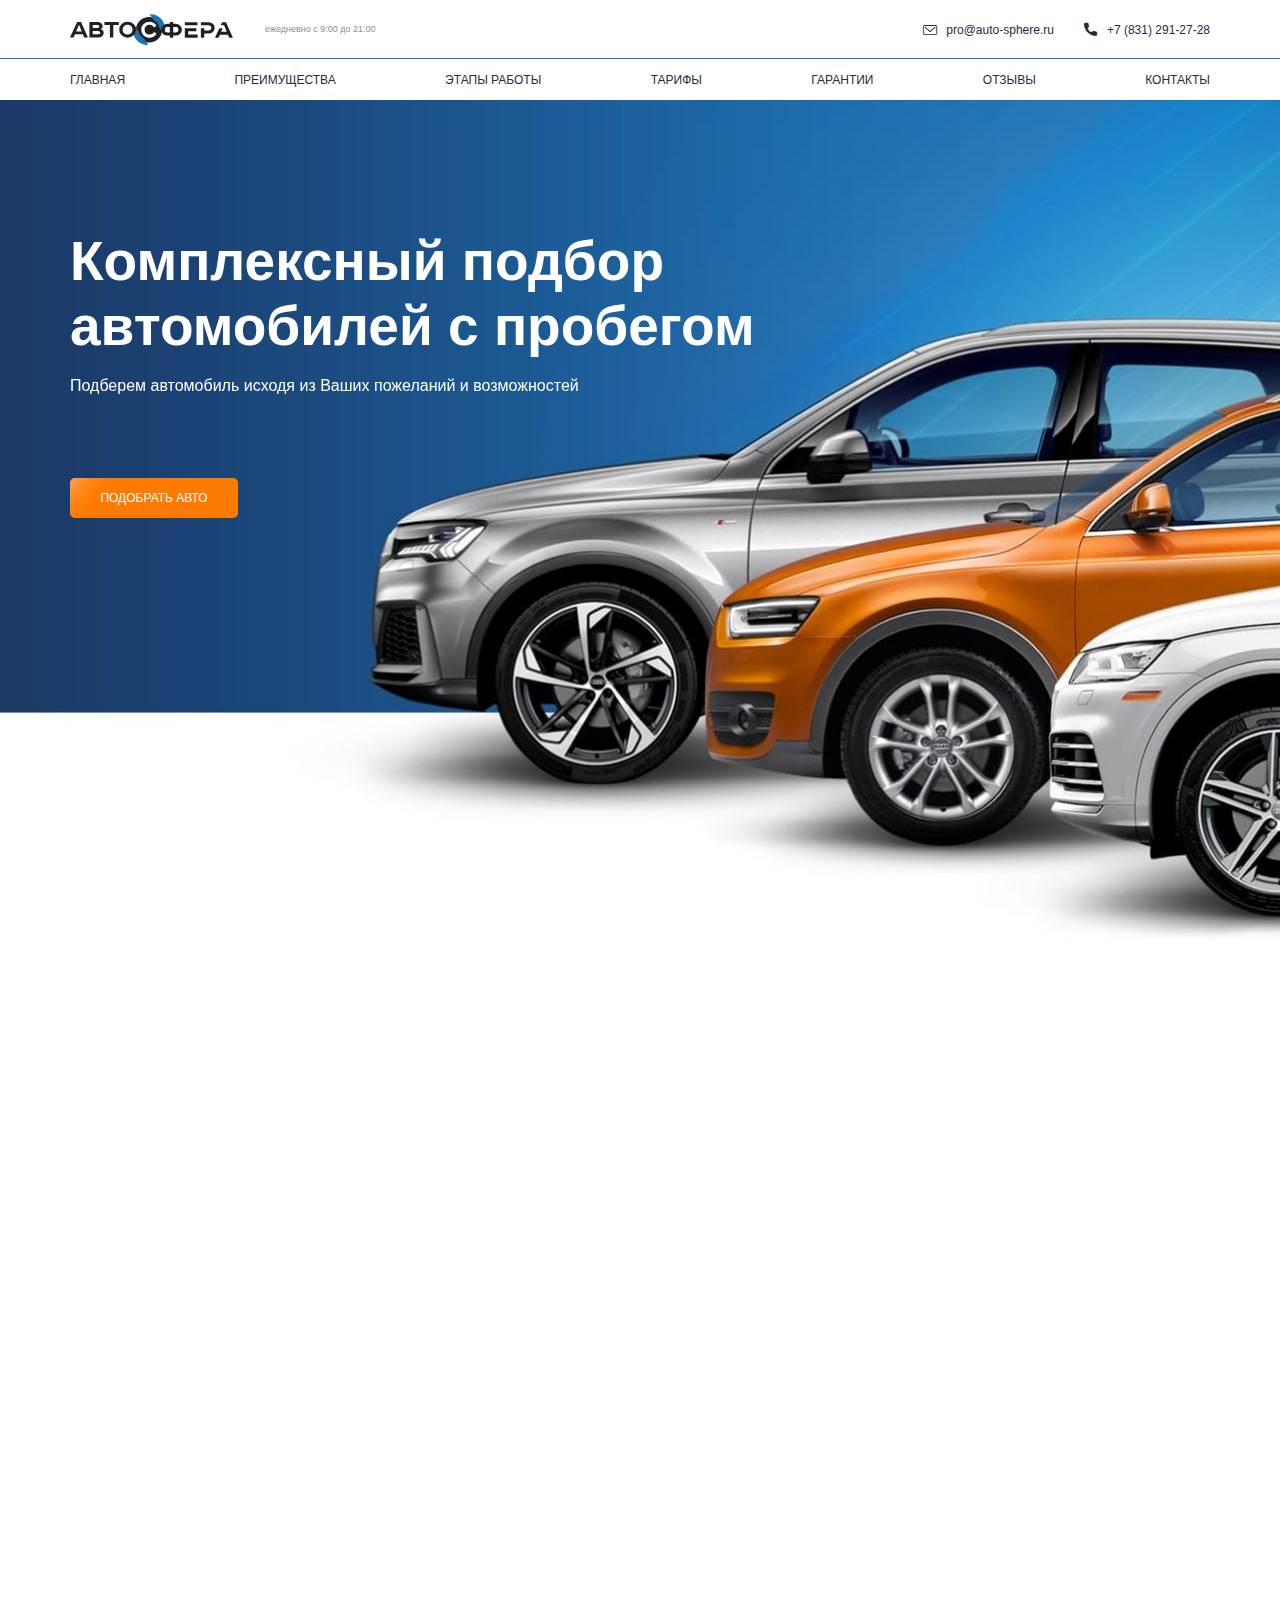
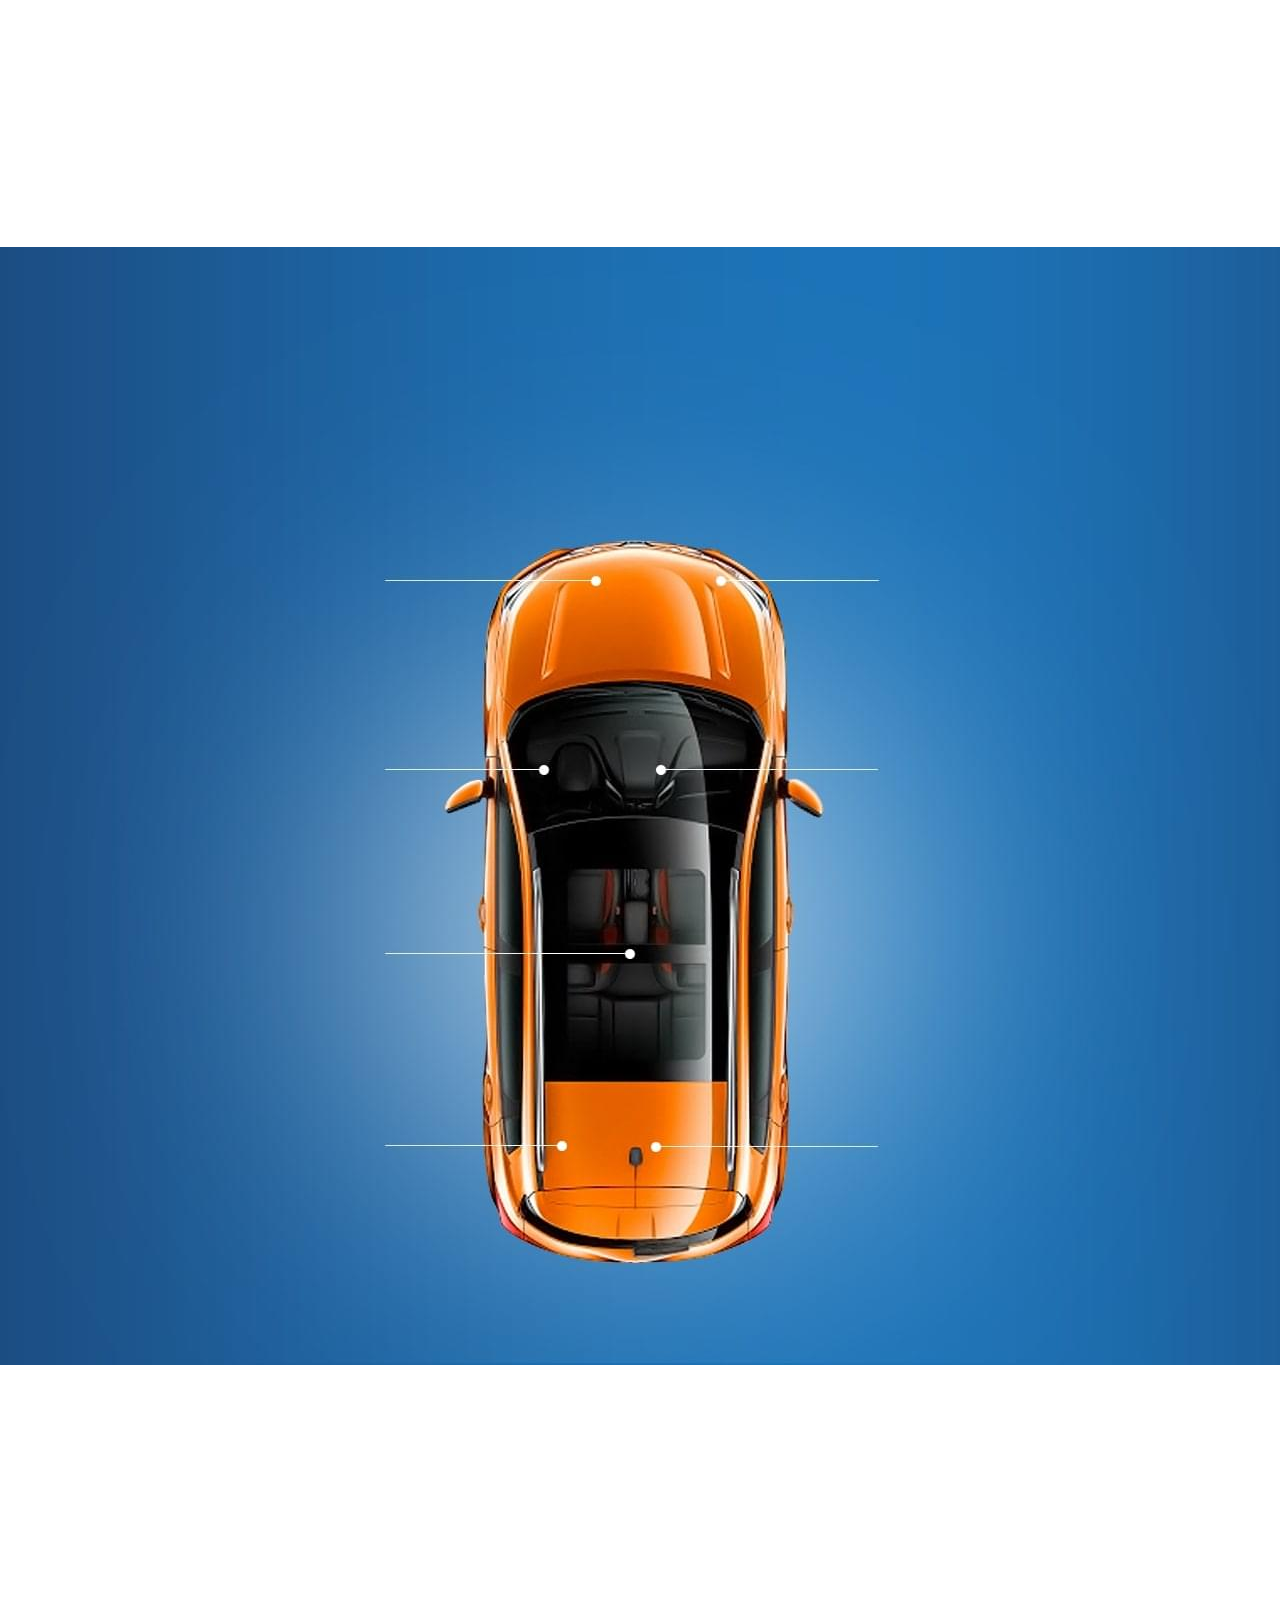
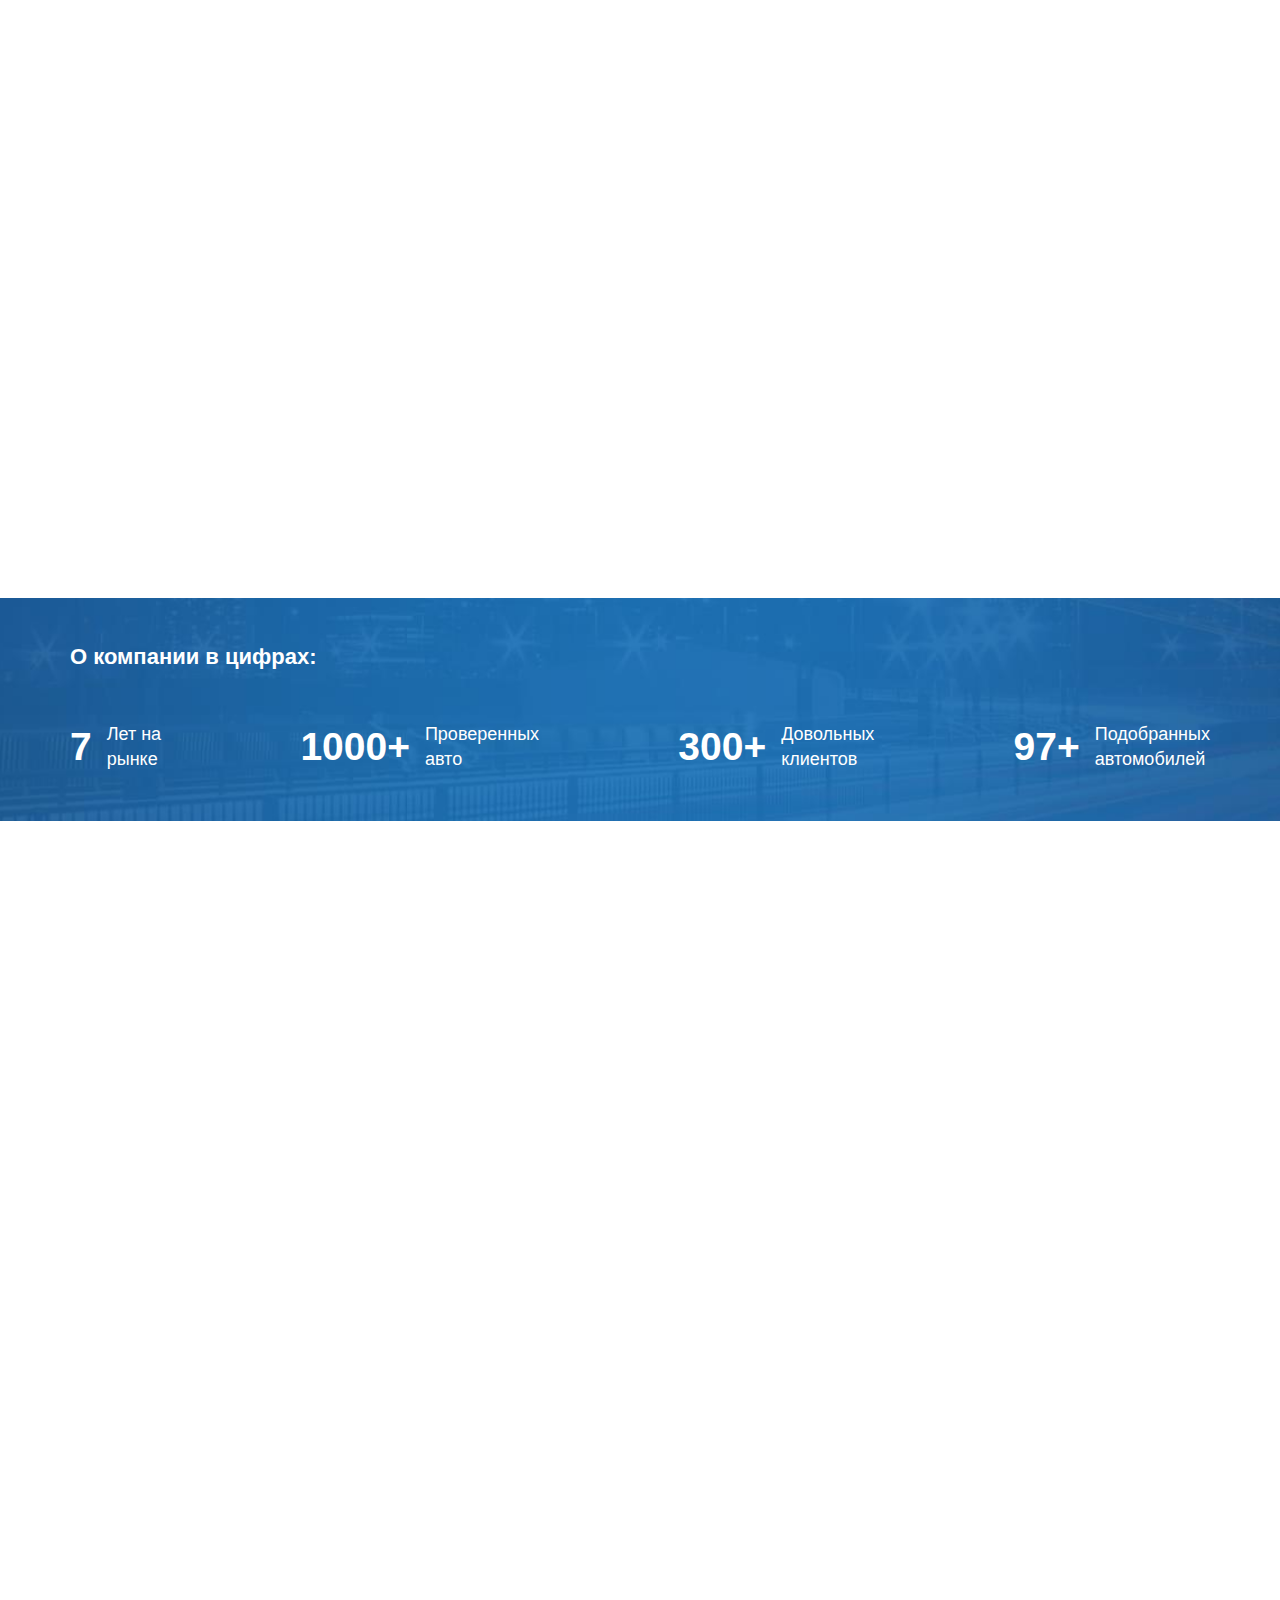
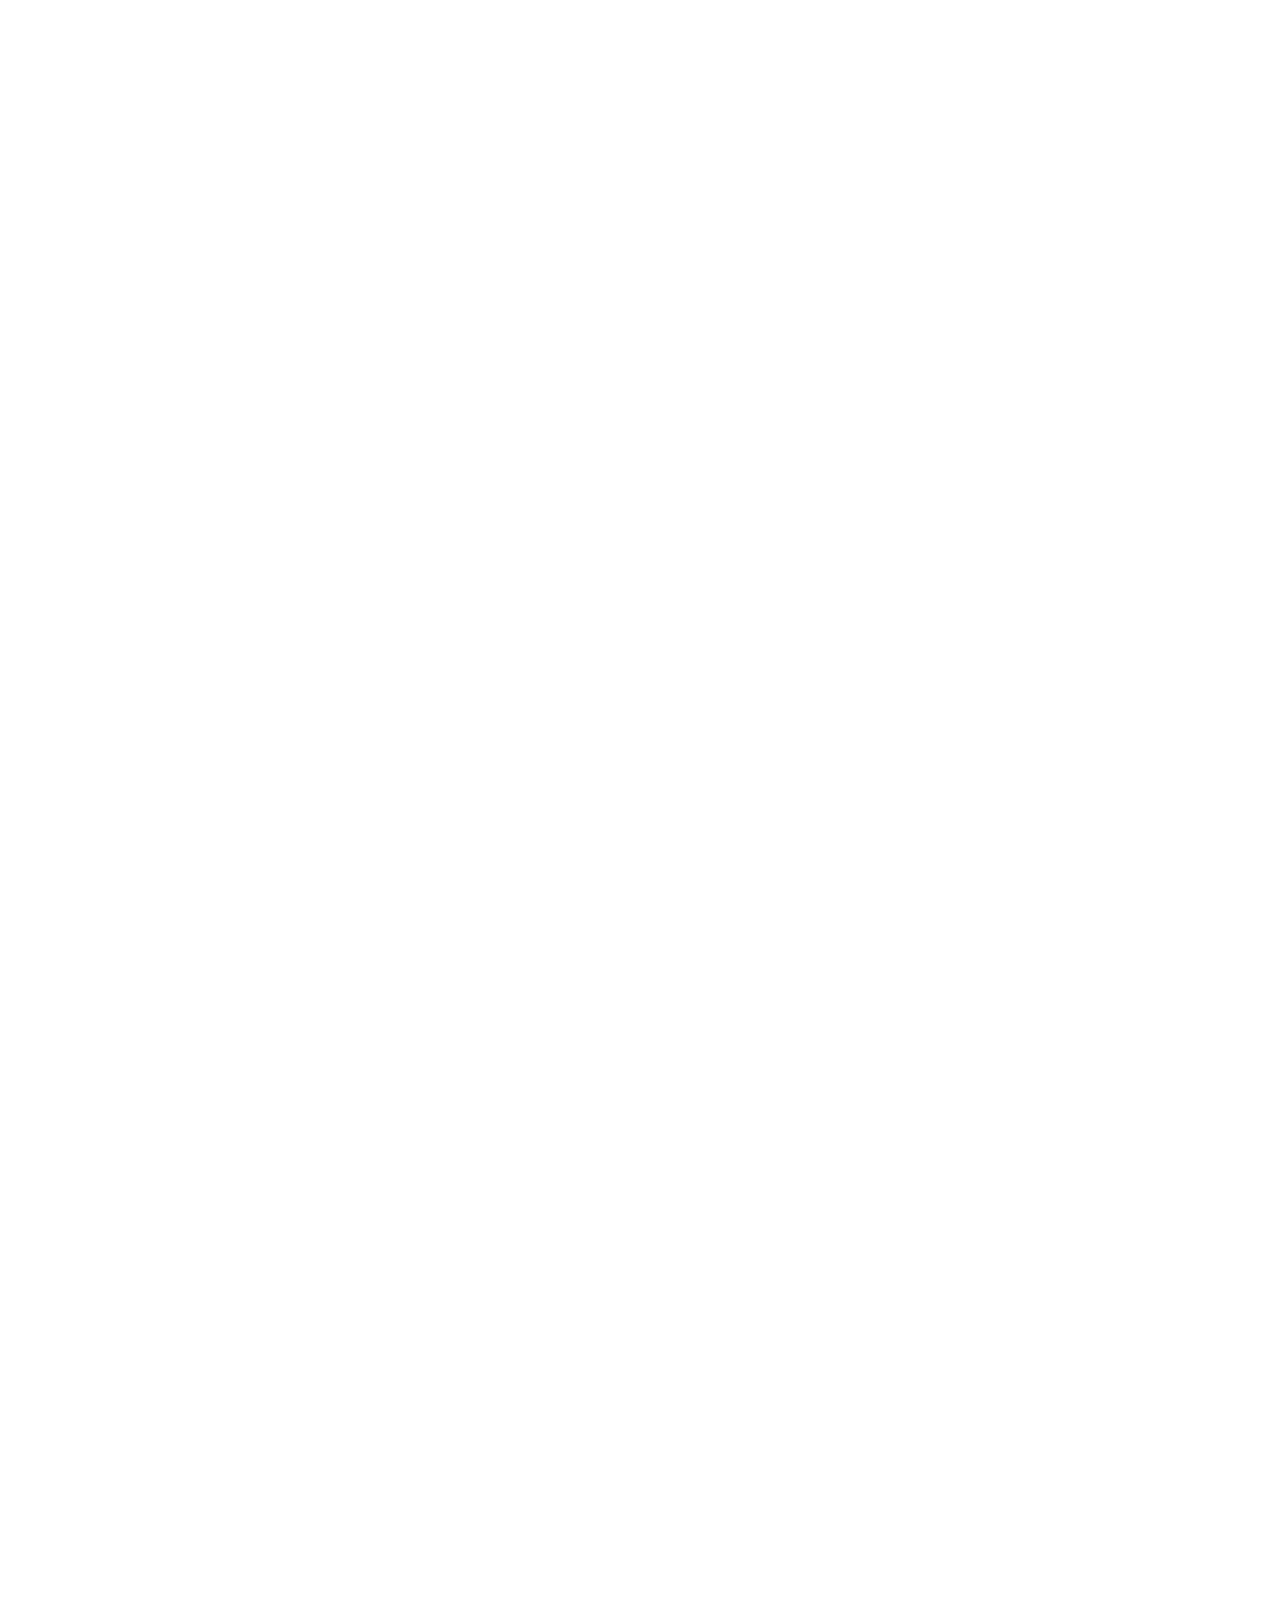
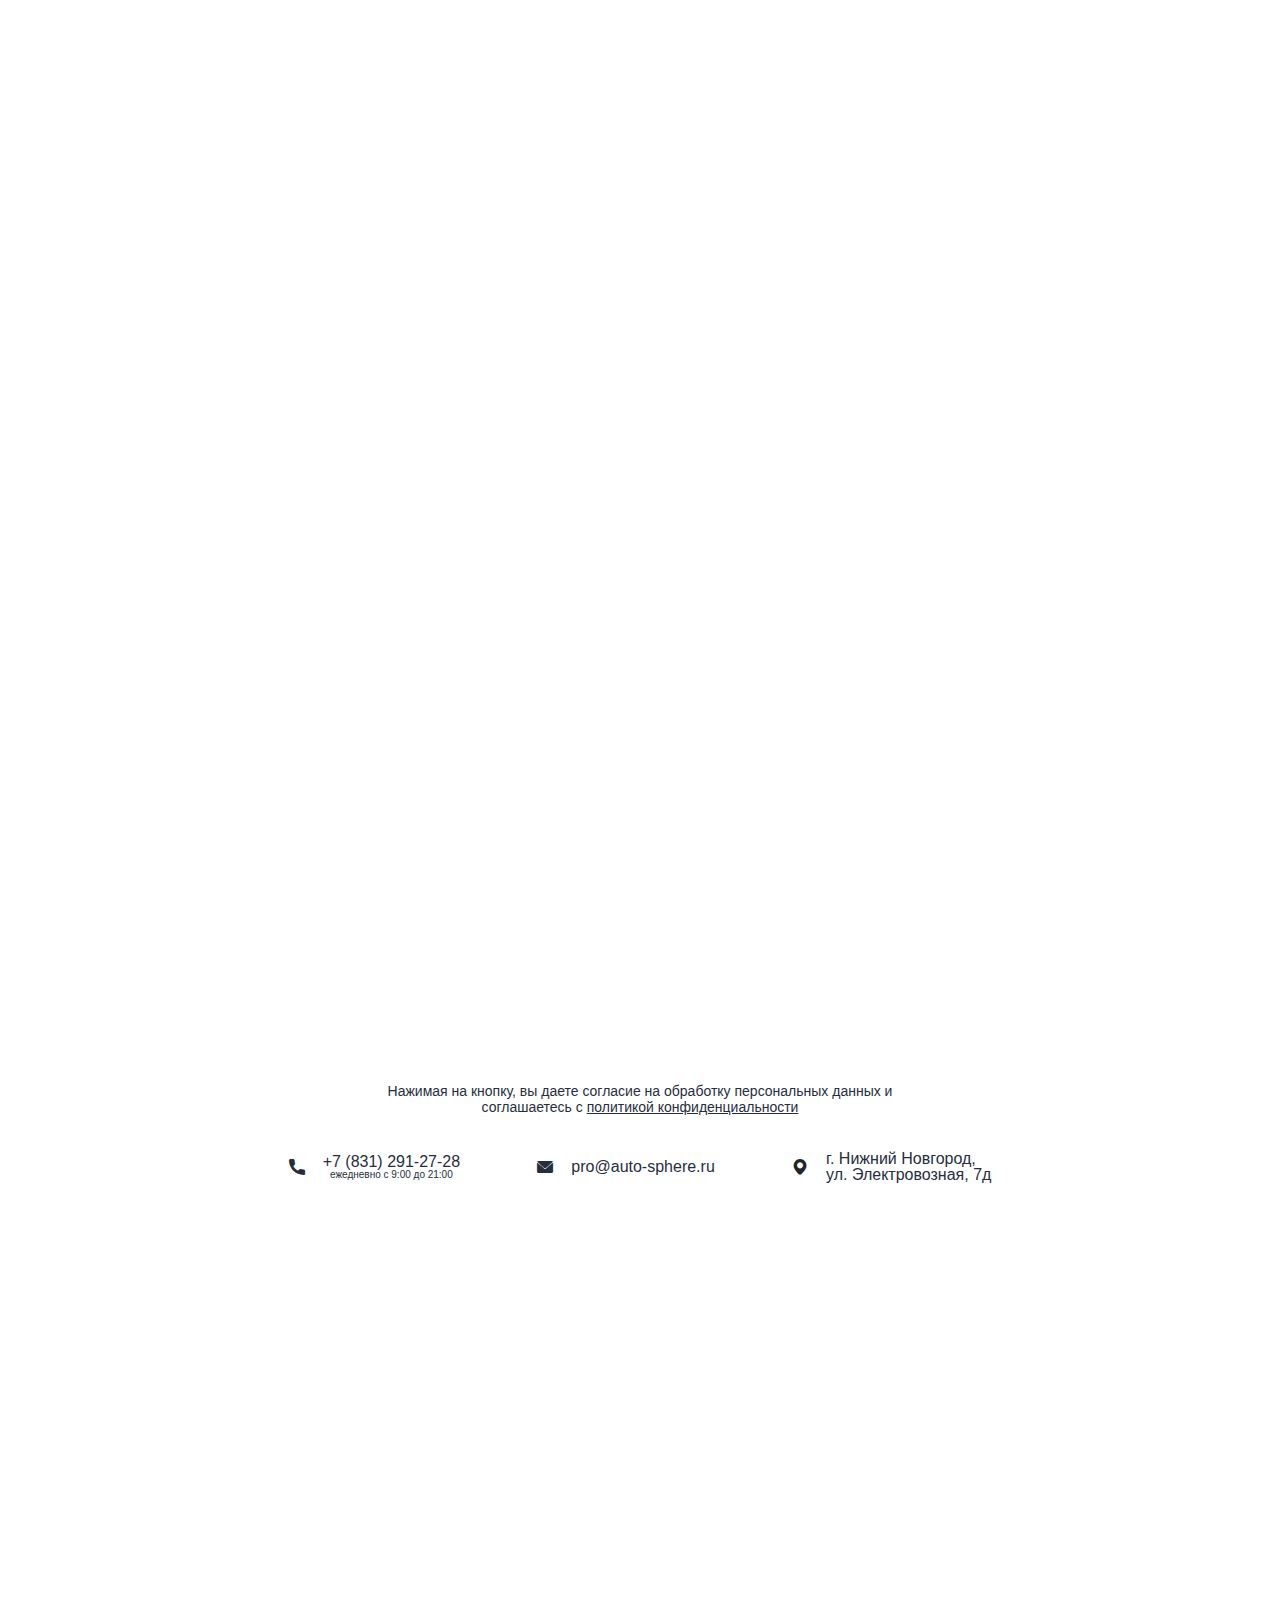
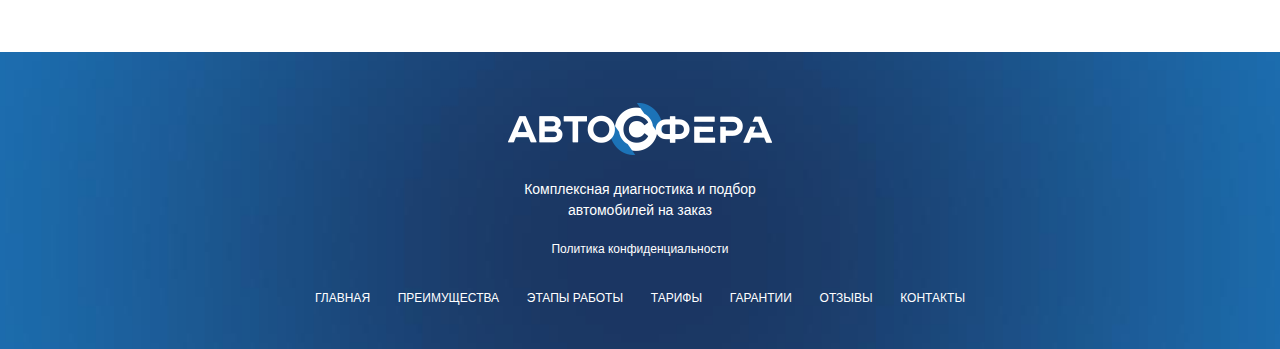
<file: index.html>
<!DOCTYPE html><html lang="ru"><head><meta charset="UTF-8"><meta name="viewport" content="width=device-width,initial-scale=1"><meta property="og:type" content="website"><meta property="og:image" content="https://auto-sphere.ru/img/header_logo.svg"><meta property="og:url" content="https://auto-sphere.ru"><meta property="og:title" content="Авто-сфера"><meta property="og:description" content="Поможем найти лучший автомобиль с пробегом в Нижнем Новгороде и области."><title>Автоподбор в Нижнем Новгороде | помощь в подборе авто, подбор автомобиля с пробегом</title><meta name="description" content="Мы предоставляем услуги по подбору подержанных авто в Нижнем Новгороде и области, автоподбор поддержаных и новых автомобилей!"><link rel="icon" href="img/favicon.ico" type="image/x-icon"><link rel="preload" href="img/background.jpg" as="image"><link rel="stylesheet" href="css/style.min.css"></head><body><header id="up" class="header"><div class="container"><div class="header__top"><div class="header__item"><div class="header__logo"><a href="#up"><img src="img/header_logo.svg" alt="logo_auto-sphere.ru"></a></div><div class="header__daily">ежедневно с 9:00 до 21:00</div></div><div class="header__item"><div class="header__mail-icon"><a href="mailto:pro@auto-sphere.ru"><span class="icon-mails"></span></a></div><div class="header__mail"><a href="mailto:pro@auto-sphere.ru">pro@auto-sphere.ru</a></div><div class="header__phone-icon"><a href="tel:+78312912728"><span class="icon-phone"></span></a></div><div class="header__phone"><a href="tel:+78312912728">+7 (831) 291-27-28</a></div></div></div><nav class="header__nav" id="navi"><div class="header__link"><a href="#up" class="header__navi">Главная</a></div><div class="header__link"><a href="#advantages" class="header__navi">преимущества</a></div><div class="header__link"><a href="#stages-of-work" class="header__navi">этапы работы</a></div><div class="header__link"><a href="#price" class="header__navi">тарифы</a></div><div class="header__link"><a href="#guarant" class="header__navi">гарантии</a></div><div class="header__link"><a href="#comments" class="header__navi">отзывы</a></div><div class="header__link"><a href="#contacts" class="header__navi">контакты</a></div></nav></div><div class="header__over"></div><div class="hamburger"><span></span> <span></span> <span></span></div></header><div id="preload"></div><div id="preload-1"></div><div id="preload-2"></div><div id="preload-3"></div><div class="promo__hover-silver"></div><div class="promo__hover-orange"></div><div class="promo__hover-white"></div><section class="promo"><div class="container"><div class="promo__h1"><h1>Комплексный подбор<br>автомобилей с&nbsp;<br class="promo__br">пробегом</h1></div><div class="promo__subtitle">Подберем автомобиль исходя из Ваших пожеланий и возможностей</div><button data-modal="consultation" class="btn btn_main"><span class="">Подобрать авто</span></button></div></section><section class="advantages" id="advantages"><div class="container"><h2 class="title title_advantages">6 мощных преимуществ</h2><div class="subtitle">Благодаря которым нас выбирают</div><div class="advantages__wrapper"><div class="advantages__item"><div class="advantages__img"><img src="img/adv_1.svg" alt="ekonomiya_deneg"></div><div class="advantages__subtitle">Экономия денег</div><div class="advantages__descr">В 90% случаев услуга оказывается бесплатной и даже выгодной для вас!</div></div><div class="advantages__item"><div class="advantages__img"><img src="img/adv_2.svg" alt=""></div><div class="advantages__subtitle">Экспертность</div><div class="advantages__descr">Наш опыт, силы и арсенал стоят на защите ваших интересов.</div></div><div class="advantages__item"><div class="advantages__img"><img src="img/adv_3.svg" alt=""></div><div class="advantages__subtitle">Подробный отчет</div><div class="advantages__descr">Обо всех операциях и осмотрах вы получаете полный отчет.</div></div><div class="advantages__item"><div class="advantages__img"><img src="img/adv_4.svg" alt=""></div><div class="advantages__text"><div class="advantages__subtitle">Экономия времени</div><div class="advantages__descr">Личное присутствие не обязательно вплоть до оформления сделки.</div></div></div><div class="advantages__item"><div class="advantages__img"><img src="img/adv_5.svg" alt=""></div><div class="advantages__text"><div class="advantages__subtitle">Гарантия юр.чистоты</div><div class="advantages__descr">Автомобиль без кредитных и залоговых обязательств, запрета на регистрацию и других ограничений.</div></div></div><div class="advantages__item"><div class="advantages__img"><img src="img/adv_6.svg" alt=""></div><div class="advantages__subtitle">Гарантия качества</div><div class="advantages__descr">Результат нашей работы всегда соответствует заданным критериям.</div></div></div></div></section><section class="check"><div class="container"><div class="check__hover"></div><h2 class="title title_two">Что входит в полную проверку<br>автомобиля</h2><div class="subtitle subtitle_two">Комплексная диагностика каждого транспорта</div><div class="check__wrapper"><div class="check__item"><div class="check__text"><div class="check__subtitle">ДВИГАТЕЛЬ/<br>КПП</div><div class="check__descr">Выполняем тест драйв двигателя<br>и КПП с детальным осмотром в сервисном центре.</div></div><div class="check__text"><div class="check__subtitle">КУЗОВ</div><div class="check__descr">Полностью проверяем силовую часть кузова (крышу, стойки, лонжероны, днище) и навесные&nbsp;<br class="check__br">элементы.</div></div><div class="check__text"><div class="check__subtitle">ЭЛЕКТРОНИКА</div><div class="check__descr">Проверяем систему зажигания, осветительные приборы и сигнализацию.</div></div><div class="check__text"><div class="check__subtitle">ПОДВЕСКА И&nbsp;<br>ХОДОВАЯ</div><div class="check__descr">Проверяем пыльники и чехлы, диагностируем амортизаторы, проверяем наличие утечек масла.</div></div></div><div class="check__item"><div class="check__text check__text_right"><div class="check__subtitle check__subtitle_right">ТЕХНИЧЕСКИЕ&nbsp;<br>ЖИДКОСТИ</div><div class="check__descr check__descr_right">Проверяем состояния всех рабочих жидкостей на выявление фактов утечки, а также оцениваем их состояния (масла, антифриз, тормозная жидкость, ГУР).</div></div><div class="check__text check__text_right"><div class="check__subtitle check__subtitle_right">Рулевое&nbsp;<br>Управление</div><div class="check__descr check__descr_right">Проверяем рулевые рейки, усилители руля, ШРУС и узлы, суппорта и тормозную систему.</div></div><div class="check__text check__text_right"><div class="check__subtitle check__subtitle_right">Документы</div><div class="check__descr check__descr_right">Проверяем данные идентификационных номеров на кузове, VIN, № ДВС, номер рамы и историю.</div></div><div class="check__text check__text_right"><div class="check__subtitle check__subtitle_right">Реальный&nbsp;<br>пробег</div><div class="check__descr check__descr_right">После осмотра предоставляем объективные данные истинности пробега по одометру.</div></div></div></div></div></section><section class="work" id="stages-of-work"><div class="container"><h2 class="title">Работа происходит<br>по следующим этапам</h2><div class="work__wrapper"><div class="work__item"><div class="work__block"><div class="work__img"><img src="img/stage_icon_1.png" alt=""></div><div class="work__subtitle">Заявка</div></div><div class="work__descr">Свяжитесь с нашим представителем по номеру <span><a href="tel:+78312912728">+7 (831) 291-27-28</a></span> или заполните онлайн-заявку на сайте.</div></div><div class="work__item"><div class="work__block"><div class="work__img"><img src="img/stage_icon_2.png" alt=""></div><div class="work__subtitle">Договор</div></div><div class="work__descr">Уточнение всех подробностей предстоящей покупки и изучение требований клиента к автомобилю. Подписание договора и внесение предоплаты.</div></div><div class="work__item"><div class="work__block"><div class="work__img"><img src="img/stage_icon_3.png" alt=""></div><div class="work__subtitle">Поиск</div></div><div class="work__descr">Поиск авто, соответствующего требованиям заказчика.</div></div><div class="work__item"><div class="work__block"><div class="work__img"><img src="img/stage_icon_4.png" alt=""></div><div class="work__subtitle">Проверка</div></div><div class="work__descr">Проведение полной проверки авто на СТО и аргументированный торг с продавцом.</div></div><div class="work__item"><div class="work__block"><div class="work__img"><img src="img/stage_icon_5.png" alt=""></div><div class="work__subtitle">Покупка</div></div><div class="work__descr">Заключение договора купли-продажи, оформление полного пакета документов.</div></div><div class="work__item"><div class="work__block"><div class="work__img"><img src="img/stage_icon_6.png" alt=""></div><div class="work__subtitle">Вы - новый владелец</div></div><div class="work__descr">Поздравляем!</div></div></div></div></section><div class="about"><div class="container"><div class="about__title">О компании в цифрах:</div><div class="about__wrapper"><div class="about__item"><div class="about__figure"><span class="counter">7</span></div><div class="about__descr">Лет на<br>рынке</div></div><div class="about__item"><div class="about__figure"><span class="counter">1000</span>+</div><div class="about__descr">Проверенных<br>авто</div></div><div class="about__item"><div class="about__figure"><span class="counter">300</span>+</div><div class="about__descr">Довольных<br>клиентов</div></div><div class="about__item"><div class="about__figure"><span class="counter">97</span>+</div><div class="about__descr">Подобранных<br>автомобилей</div></div></div></div></div><section class="rate" id="price"><div class="container"><h2 class="title">Выберите подходящий тариф</h2><div class="subtitle subtitle_rate">Практически во всех случаях стоимость нашей работы для Вас получается бесплатной, так как продавцы охотно идут на аргументированный торг после выявления недостатков автомобиля.</div><div class="rate__imgs"><div class="rate__img"><img src="img/rate_1.jpg" alt=""></div><div class="rate__img"><img src="img/rate_2.jpg" alt=""></div><div class="rate__img"><img src="img/rate_3.jpg" alt=""></div></div><div class="rate__wrapper"><div class="rate__mobile-img"><img src="img/rate_1.jpg" alt=""></div><div class="rate__item"><div class="rate__title">Выездная<br>диагностика</div><div class="rate__price">2 000 <span class="icon-ruble"></span></div><ul class="rate__list"><li class="rate__descr">Полная проверка автомобиля по технической и юридической части</li><li class="rate__descr">Оценка стоимости автомобиля</li><li class="rate__descr">Оценка реального пробега<br>автомобиля</li><li class="rate__descr">Аргументированный торг<br>с продавцом</li><li class="rate__descr">Экспертная оценка<br>целесообразности покупки</li></ul><button data-modal="consultation" class="btn btn_order">выбрать</button></div><div class="rate__mobile-img"><img src="img/rate_2.jpg" alt=""></div><div class="rate__item"><div class="rate__title">Эксперт<br>на день</div><div class="rate__price">4 000 <span class="icon-ruble"></span></div><ul class="rate__list"><li class="rate__descr">Все преимущества выездной диагностики</li><li class="rate__descr">Профессиональный совет по выбору лучшего варианта из просмотренных</li><li class="rate__descr">Неограниченное количество проверяемых авто в течение дня</li><li class="rate__descr">Советы по выбору объявлений</li><li class="rate__descr">Перемещение на автомобиле нашего эксперта</li></ul><button data-modal="consultation" class="btn btn_order">выбрать</button></div><div class="rate__mobile-img"><img src="img/rate_3.jpg" alt=""></div><div class="rate__item"><div class="rate__title">Подбор авто<br>под ключ</div><div class="rate__price">от 12 000 <span class="icon-ruble"></span></div><ul class="rate__list rate__list_mb"><li class="rate__descr">Все преимущества выездной проверки</li><li class="rate__descr">Экономия личного времени и денег</li><li class="rate__descr">Поиск автомобиля до результата</li><li class="rate__descr">Полная отчётность по всем вариантам на рынке (фото+видео+комментарии)</li><li class="rate__descr">Сопровождение процесса покупки</li><li class="rate__descr">Контроль передачи денег и оформления документов</li><li class="rate__descr">Помощь в подготовке документов в ГИБДД и оформлении ОСАГО</li></ul><button data-modal="consultation" class="btn btn_order">выбрать</button></div></div><div class="rate__block"><div class="rate__cash">Гарантия возврата денег если вы&nbsp;<br>не получите желаемых результатов</div></div></div></section><section class="key"><div class="container"><h2 class="title">Стоимость подбора автомобиля под ключ</h2><div class="key__wrapper"><div class="key__item"><div class="key__price">12 000 <span class="icon-ruble"></span></div><div class="key__subtitle">Стоимость подбора</div><div class="key__descr">Стоимость авто<br>до 250 тыс <span class="icon-ruble"></span></div><button data-modal="consultation" class="btn btn_key">Подобрать</button></div><div class="key__item"><div class="key__price">15 000 <span class="icon-ruble"></span></div><div class="key__subtitle">Стоимость подбора</div><div class="key__descr">Стоимость авто<br>250 тыс — 750 тыс <span class="icon-ruble"></span></div><button data-modal="consultation" class="btn btn_key">Подобрать</button></div><div class="key__item"><div class="key__price">20 000 <span class="icon-ruble"></span></div><div class="key__subtitle">Стоимость подбора</div><div class="key__descr">Стоимость авто<br>750 тыс — 1.5 млн <span class="icon-ruble"></span></div><button data-modal="consultation" class="btn btn_key">Подобрать</button></div><div class="key__item"><div class="key__price">25 000 <span class="icon-ruble"></span></div><div class="key__subtitle">Стоимость подбора</div><div class="key__descr">Стоимость авто от 1.5 млн <span class="icon-ruble"></span></div><button data-modal="consultation" class="btn btn_key">Подобрать</button></div></div></div></section><section class="guarantee" id="guarant"><div class="container"><h2 class="title">Мы даем три&nbsp;<br>вида гарантии</h2><div class="guarantee__wrapper"><div class="guarantee__item"><div class="guarantee__img"><img src="img/guarantee_1.png" alt=""></div><div class="guarantee__descr">Техническая гарантия&nbsp;<br>3 месяца</div></div><div class="guarantee__item"><div class="guarantee__img"><img src="img/guarantee_2.png" alt=""></div><div class="guarantee__descr">Гарантия&nbsp;<br>юридической чистоты</div></div><div class="guarantee__item"><div class="guarantee__img"><img src="img/guarantee_3.png" alt=""></div><div class="guarantee__descr">Гарантия&nbsp;<br>возврата денег</div></div></div></div></section><section class="comments" id="comments"><div class="container"><h2 class="title">Отзывы клиентов<br>которым мы помогли</h2><div class="comments__carousel"><div><div class="comments__item"><div class="comments__comment">Огромное спасибо за вашу работу! Заказывали услугу "авто под ключ" и ни разу не пожалели! За небольшой бюджет нам подобрали просто отличный автомобиль, мы были приятно удивлены профессионализмом, внимательностью и честностью специалиста Николая. В следующий раз только к Вам.</div><div class="comments__author">Екатерина Савельева,<br>12.02.2020</div></div></div><div><div class="comments__item"><div class="comments__comment">Выражаю огромную благодарность экспертам компании "автосфера" в подборе автомобиля под ключ! Компетентные специалисты, знающее свое дело! А самое главное с заботой относящиеся к клиенту! После всех поисков и проверок автомобилей, нашли самый лучший. Покупкой очень доволен. Всем рекомендую.</div><div class="comments__author">Александр Зяблов,<br>25.05.2020</div></div></div><div><div class="comments__item"><div class="comments__comment">Отличная команда, ребята полностью проверили автомобиль, все подробно рассказали и объяснили. Очень вежливые и компетентные. Высший бал. Остаюсь очень благодарным им за автоподбор.</div><div class="comments__author">Михаил Беляков,<br>3.08.2020</div></div></div><div><div class="comments__item"><div class="comments__comment">Обращался к этим ребятам за услугой "подбор авто", сработали оперативно, предоставили подробный фото и видео отчёт об авто, дали необходимые рекомендации, и это при том, что я территориально находился в другом городе.</div><div class="comments__author">Сергей Червяков,<br>7.06.2020</div></div></div><div><div class="comments__item"><div class="comments__comment">Спасибо за помощь в выборе автомобиля. До Краснодара доехал все хорошо.</div><div class="comments__author">Вячеслав Филатов,<br>24.11.2019</div></div></div><div><div class="comments__item"><div class="comments__comment">Обратился в данный автоподбор по рекомендации друга и ничуть не пожалел! Машину подобрали быстро, примерно 1-2 недели. Полная отчетность при подборе (фото и видео отчет после осмотра эксперта и после диагностики на СТО). Если вы ищите автомобиль, то ребята выполняют свою работу на отлично.</div><div class="comments__author">Илья Морозов,<br>6.02.2020</div></div></div></div><button class="btn btn_comment">Оставить отзыв</button></div></section><section class="contact" id="contacts"><div class="container"><h2 class="title">Контакты</h2><div class="contact__subtitle">Оставьте заявку на бесплатную консультацию<br>по подбору автомобиля</div><form action="#" class="form" id="main-form"><input name="name" placeholder="Ваше имя" type="text"> <input name="phone" placeholder="Контактный телефон"> <button class="btn btn_form">Отправить заявку</button></form><div class="contact__descr">Нажимая на кнопку, вы даете согласие на обработку персональных данных и<br>соглашаетесь c <a href="https://auto-sphere.ru/policy.html">политикой конфиденциальности</a></div><div class="contact__wrapper"><div class="contact__item"><div class="contact__icon-phone"><a href="tel:+78312912728"><span class="icon-phone"></span></a></div><div class="contact__phones"><a href="tel:+78312912728">+7 (831) 291-27-28</a><span class="contact__daily">ежедневно с 9:00 до 21:00</span></div></div><div class="contact__item"><div class="contact__icon-mail"><a href="mailto:pro@auto-sphere.ru"><span class="icon-mail-1"></span></a></div><div class="contact__mails"><a href="mailto:pro@auto-sphere.ru">pro@auto-sphere.ru</a></div></div><div class="contact__item"><div class="contact__marker"><span class="icon-marker"></span></div><address class="contact__address">г. Нижний Новгород,<br>ул. Электровозная, 7д</address></div></div></div><div id="map" style="width:100%; height:440px"></div></section><footer class="footer"><div class="container"><div class="footer__logo"><a href="#"><img src="img/footer_logo.png" alt=""></a></div><div class="footer__title">Комплексная диагностика и подбор<br>автомобилей на заказ</div><div class="footer__policy"><a href="https://auto-sphere.ru/policy.html">Политика конфиденциальности</a></div><nav class="footer__menu"><div class="footer__link"><a href="#up">Главная</a></div><div class="footer__link"><a href="#advantages">преимущества</a></div><div class="footer__link"><a href="#stages-of-work">этапы работы</a></div><div class="footer__link"><a href="#price">тарифы</a></div><div class="footer__link"><a href="#guarant">гарантии</a></div><div class="footer__link"><a href="#comments">отзывы</a></div><div class="footer__link"><a href="#contacts">контакты</a></div></nav></div></footer><div class="overlay"><div class="modal" id="consultation"><div class="modal__close">&times;</div><div class="modal__subtitle">Заполните форму заявки</div><div class="modal__descr">и мы перезвоним вам в течении<br>10 минут</div><form action="#" class="form form_modal"><input name="name" placeholder="Ваше имя" type="text"> <input name="phone" placeholder="Ваш телефона"> <input name="email" placeholder="Ваш E-mail" type="email"> <button class="btn btn_modal">Отправить</button><div class="modal__policy">* Отправляя форму, Вы даете свое согласие на <a href="https://auto-sphere.ru/policy.html">обработку персональных данных</a></div></form></div><div class="modal" id="comment"><div class="modal__close">&times;</div><div class="modal__subtitle">Оставьте свой отзыв</div><form action="#" class="form form_modal"><input name="name" placeholder="Ваше имя" type="text"> <input name="phone" placeholder="Ваш телефона"> <input name="email" placeholder="Ваш E-mail" type="email"> <textarea name="message"></textarea> <button class="btn btn_modal">Отправить</button><div class="modal__policy">* Отправляя форму, Вы даете свое согласие на <a href="https://auto-sphere.ru/policy.html">обработку персональных данных</a></div></form></div><div class="modal" id="thanks"><div class="modal__close">&times;</div><div class="modal__subtitle">Спасибо за вашу заявку!</div><div class="modal__descr">Наш сотрудник свяжется с вами<br>в ближайшее время</div><form action="#" class="form form_modal"></form></div></div><a href="#up" class="pageup"><img src="img/pageup.svg" alt=""></a><script src="//ajax.googleapis.com/ajax/libs/jquery/3.1.0/jquery.min.js"></script><script src="js/slick.min.js"></script><script src="js/map_2gis.js"></script><script src="js/jquery.validate.min.js"></script><script src="js/jquery.maskedinput.min.js"></script><script src="js/jquery.waypoints.min.js"></script><script src="js/jquery.counterup.min.js"></script><script src="js/scrollreveal.min.js"></script><script src="js/script.js"></script></body></html>
</file>
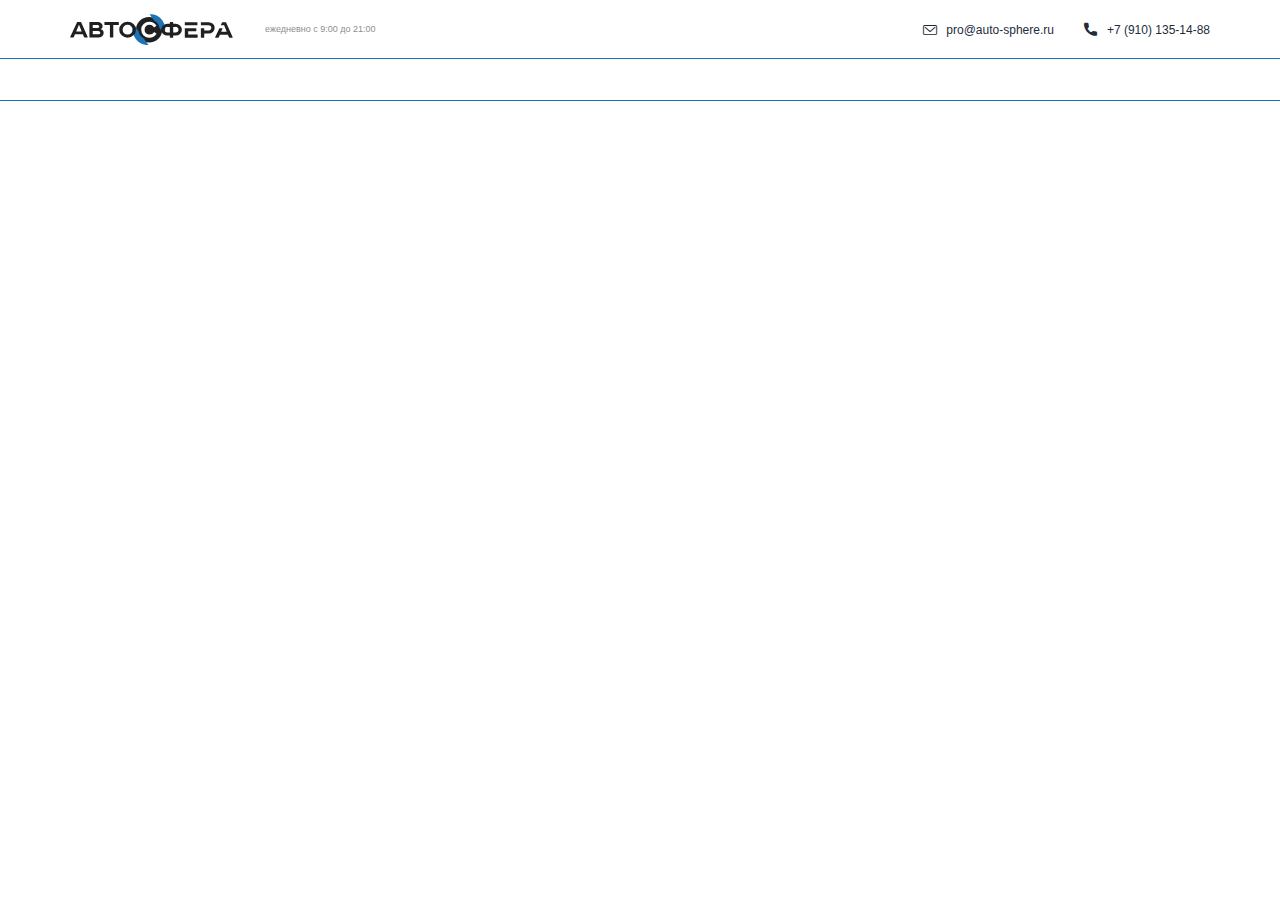
<file: articles.html>
<!DOCTYPE html><html lang="ru"><head><meta charset="UTF-8"><meta name="viewport" content="width=device-width,initial-scale=1"><link rel="canonical" href="https://auto-sphere.ru/policy.html"><meta name="yandex-verification" content="630b67417c1682af"><meta name="google-site-verification" content="5fzLa7T6hZ8aJ1Rh7dNXCIveY0ZLTfsL5MzBIx-mYwo"><title>Политика конфиденциальности</title><meta name="description" content="Политика конфиденциальности | policy"><link rel="apple-touch-icon" sizes="180x180" href="https://auto-sphere.ru/favicons/apple-touch-icon.png"><link rel="icon" type="image/png" sizes="32x32" href="https://auto-sphere.ru/favicons/favicon-32x32.png"><link rel="icon" type="image/png" sizes="16x16" href="https://auto-sphere.ru/favicons/favicon-16x16.png"><link rel="mask-icon" href="https://auto-sphere.ru/favicons/safari-pinned-tab.svg" color="#ff7a00"><meta name="msapplication-TileColor" content="#f4f4f4"><meta name="theme-color" content="#cec8c4"><link rel="icon" href="https://auto-sphere.ru/favicons/favicon.svg" type="image/svg+xml"><link rel="stylesheet" href="css/style.min.css"></head><body><header id="up" class="header"><div class="container"><div class="header__top"><div class="header__item"><div class="header__logo"><a href="https://auto-sphere.ru/"><img src="img/header_logo.svg" alt=""></a></div><div class="header__daily">ежедневно с 9:00 до 21:00</div></div><div class="header__item"><div class="header__mail-icon"><a href="mailto:pro@auto-sphere.ru"></a> <span class="icon-mails"></span></div><div class="header__mail"><a href="mailto:pro@auto-sphere.ru">pro@auto-sphere.ru</a></div><div class="header__phone-icon"><a href="tel:+79101351488"><span class="icon-phone"></span></a></div><div class="header__phone"><a href="tel:+79101351488">+7 (910) 135-14-88</a></div></div></div></div></header><section class="policy"></section></body></html>
</file>
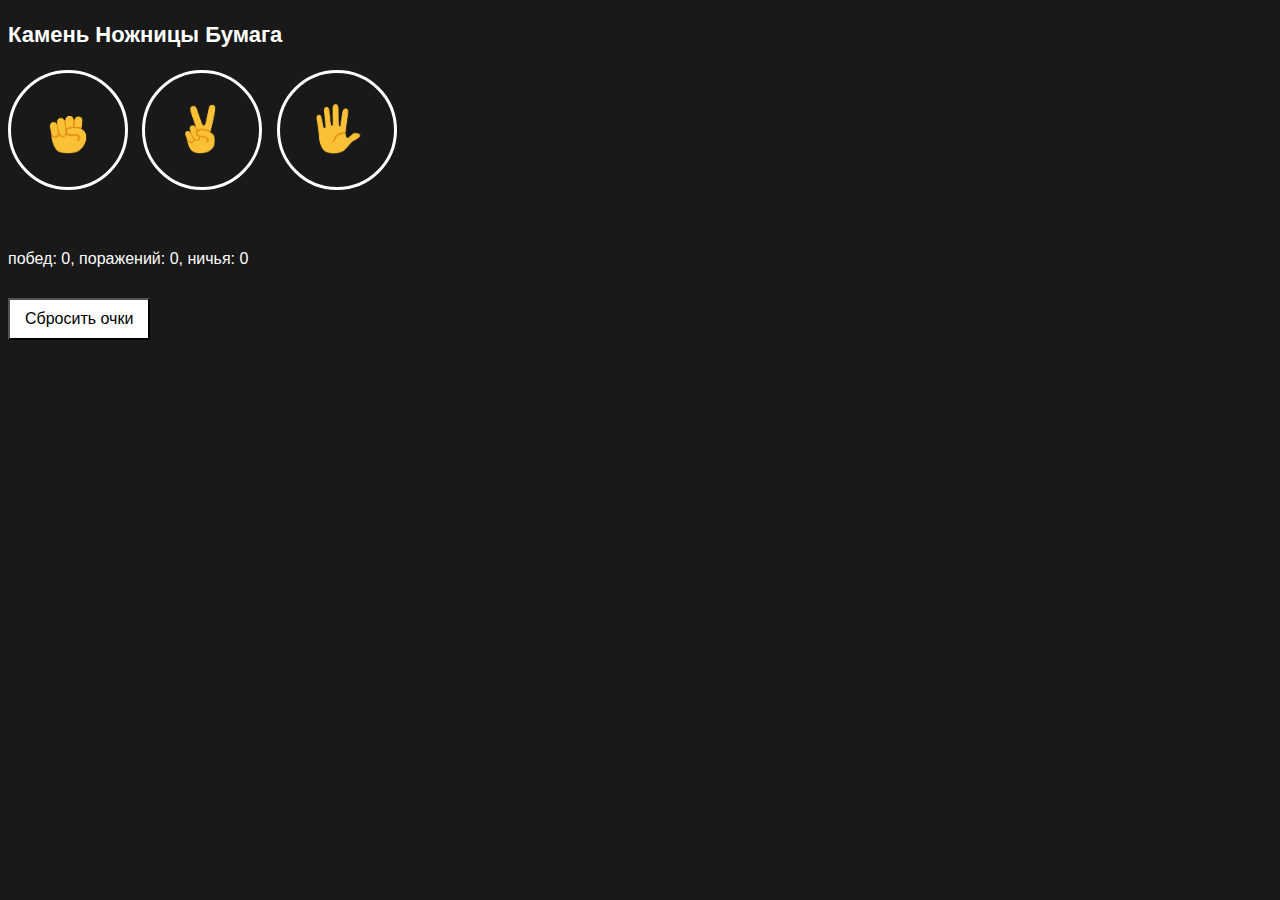
<file: cuefa/cuefa.html>
<!DOCTYPE html>
<html lang="en">
<head>
    <meta charset="UTF-8">
    <meta name="viewport" content="width=device-width, initial-scale=1.0">
    <link rel="stylesheet" href="style.css">
    <title>Cu-e-fa</title>
</head>
<body>
        <p class="title">Камень Ножницы Бумага</p>
        <button class="kam icon"><img src="камень.png" class="move-icon"></button>
        <button class="noj icon"><img src="ножницы.png" class="move-icon"></button>
        <button class="boom icon"><img src="бумага.png" class="move-icon"></button>
        <p class="result"></p>
        <p class="moves"></p>
        <p class="score"></p>
        <button class="reset">Сбросить очки</button>
        <script src="script.js"></script>
</body>
</html>
</file>
<file: cuefa/style.css>
body {
    font-family: Arial;
    background-color: rgb(25, 25, 25);
    color: white;
}
.title {
    font-weight: bold;
    font-size: 22px;
}

.move-icon {
    height: 50px;
}

.icon {
    background-color: transparent;
    border: 3px solid white;
    width: 120px;
    height: 120px;
    border-radius: 60px;
    margin-right: 10px;
    cursor: pointer;
    margin-bottom: 40px;
}

.moves {
    margin-bottom:  20px;
}

.reset {
    padding: 10px 15px;
    background-color: white;
    font-size: 16px;
}

.score {
    margin-bottom: 30px;
}
</file>
<file: css/style.min.css>
/*!
 * Bootstrap Reboot v4.5.0 (https://getbootstrap.com/)
 * Copyright 2011-2020 The Bootstrap Authors
 * Copyright 2011-2020 Twitter, Inc.
 * Licensed under MIT (https://github.com/twbs/bootstrap/blob/master/LICENSE)
 * Forked from Normalize.css, licensed MIT (https://github.com/necolas/normalize.css/blob/master/LICENSE.md)
 */*,::after,::before{box-sizing:border-box}html{font-family:sans-serif;line-height:1.15;-webkit-text-size-adjust:100%;-webkit-tap-highlight-color:transparent}article,aside,figcaption,figure,footer,header,hgroup,main,nav,section{display:block}body{margin:0;font-family:-apple-system,BlinkMacSystemFont,"Segoe UI",Roboto,"Helvetica Neue",Arial,"Noto Sans",sans-serif,"Apple Color Emoji","Segoe UI Emoji","Segoe UI Symbol","Noto Color Emoji";font-size:1rem;font-weight:400;line-height:1.5;color:#212529;text-align:left;background-color:#fff}[tabindex="-1"]:focus:not(:focus-visible){outline:0!important}hr{box-sizing:content-box;height:0;overflow:visible}h1,h2,h3,h4,h5,h6{margin-top:0;margin-bottom:.5rem}p{margin-top:0;margin-bottom:1rem}abbr[data-original-title],abbr[title]{text-decoration:underline;-webkit-text-decoration:underline dotted;text-decoration:underline dotted;cursor:help;border-bottom:0;-webkit-text-decoration-skip-ink:none;text-decoration-skip-ink:none}address{margin-bottom:1rem;font-style:normal;line-height:inherit}dl,ol,ul{margin-top:0;margin-bottom:1rem}ol ol,ol ul,ul ol,ul ul{margin-bottom:0}dt{font-weight:700}dd{margin-bottom:.5rem;margin-left:0}blockquote{margin:0 0 1rem}b,strong{font-weight:bolder}small{font-size:80%}sub,sup{position:relative;font-size:75%;line-height:0;vertical-align:baseline}sub{bottom:-.25em}sup{top:-.5em}a{color:#007bff;text-decoration:none;background-color:transparent}a:hover{color:#0056b3;text-decoration:underline}a:not([href]){color:inherit;text-decoration:none}a:not([href]):hover{color:inherit;text-decoration:none}code,kbd,pre,samp{font-family:SFMono-Regular,Menlo,Monaco,Consolas,"Liberation Mono","Courier New",monospace;font-size:1em}pre{margin-top:0;margin-bottom:1rem;overflow:auto;-ms-overflow-style:scrollbar}figure{margin:0 0 1rem}img{vertical-align:middle;border-style:none}svg{overflow:hidden;vertical-align:middle}table{border-collapse:collapse}caption{padding-top:.75rem;padding-bottom:.75rem;color:#6c757d;text-align:left;caption-side:bottom}th{text-align:inherit}label{display:inline-block;margin-bottom:.5rem}button{border-radius:0}button:focus{outline:1px dotted;outline:5px auto -webkit-focus-ring-color}button,input,optgroup,select,textarea{margin:0;font-family:inherit;font-size:inherit;line-height:inherit}button,input{overflow:visible}button,select{text-transform:none}[role=button]{cursor:pointer}select{word-wrap:normal}[type=button],[type=reset],[type=submit],button{-webkit-appearance:button}[type=button]:not(:disabled),[type=reset]:not(:disabled),[type=submit]:not(:disabled),button:not(:disabled){cursor:pointer}[type=button]::-moz-focus-inner,[type=reset]::-moz-focus-inner,[type=submit]::-moz-focus-inner,button::-moz-focus-inner{padding:0;border-style:none}input[type=checkbox],input[type=radio]{box-sizing:border-box;padding:0}textarea{overflow:auto;resize:vertical}fieldset{min-width:0;padding:0;margin:0;border:0}legend{display:block;width:100%;max-width:100%;padding:0;margin-bottom:.5rem;font-size:1.5rem;line-height:inherit;color:inherit;white-space:normal}progress{vertical-align:baseline}[type=number]::-webkit-inner-spin-button,[type=number]::-webkit-outer-spin-button{height:auto}[type=search]{outline-offset:-2px;-webkit-appearance:none}[type=search]::-webkit-search-decoration{-webkit-appearance:none}::-webkit-file-upload-button{font:inherit;-webkit-appearance:button}output{display:inline-block}summary{display:list-item;cursor:pointer}template{display:none}[hidden]{display:none!important}@font-face{font-family:'Gilroy Light';font-display:swap;src:url(../fonts/Gilroy-Light.eot);src:url(../fonts/Gilroy-Light.eot?#iefix) format("embedded-opentype"),url(../fonts/Gilroy-Light.woff) format("woff");font-weight:300;font-style:normal}@font-face{font-family:'Gilroy Regular';font-display:swap;src:url(../fonts/Gilroy-Regular.eot);src:url(../fonts/Gilroy-Regular.eot?#iefix) format("embedded-opentype"),url(../fonts/Gilroy-Regular.woff) format("woff");font-weight:400;font-style:normal}@font-face{font-family:'Gilroy Medium';font-display:swap;src:url(../fonts/Gilroy-Medium.eot);src:url(../fonts/Gilroy-Medium.eot?#iefix) format("embedded-opentype"),url(../fonts/Gilroy-Medium.woff) format("woff");font-weight:500;font-style:normal}@font-face{font-family:'Gilroy Semibold';font-display:swap;src:url(../fonts/Gilroy-SemiBold.eot);src:url(../fonts/Gilroy-SemiBold.eot?#iefix) format("embedded-opentype"),url(../fonts/Gilroy-SemiBold.woff) format("woff");font-weight:600;font-style:normal}@font-face{font-family:'Gilroy Bold';font-display:swap;src:url(../fonts/Gilroy-Bold.eot);src:url(../fonts/Gilroy-Bold.eot?#iefix) format("embedded-opentype"),url(../fonts/Gilroy-Bold.woff) format("woff");font-weight:700;font-style:normal}@font-face{font-family:icomoon;font-display:swap;src:url(../fonts/icomoon.eot?uo93kf);src:url(../fonts/icomoon.eot?uo93kf#iefix) format("embedded-opentype"),url(../fonts/icomoon.woff?uo93kf) format("woff"),url(../fonts/icomoon.svg?uo93kf#icomoon) format("svg");font-weight:400;font-style:normal}[class*=" icon-"],[class^=icon-]{font-family:icomoon!important;font-display:swap;speak:never;font-style:normal;font-weight:400;font-variant:normal;text-transform:none;line-height:1;-webkit-font-smoothing:antialiased;-moz-osx-font-smoothing:grayscale}.icon-ruble:before{content:"\e908"}.icon-mail:before{content:"\e905"}.icon-marker:before{content:"\e904"}.icon-back:before{content:"\e900"}.icon-next:before{content:"\e901"}.icon-mails:before{content:"\e903"}.icon-phone:before{content:"\e902"}.icon-pageup:before{content:"\e907";color:#c70101}.icon-mail-1:before{content:"\e906"}.slick-slider{position:relative;display:block;box-sizing:border-box;-webkit-user-select:none;-moz-user-select:none;-ms-user-select:none;user-select:none;-webkit-touch-callout:none;-khtml-user-select:none;touch-action:pan-y;-webkit-tap-highlight-color:transparent}.slick-list{position:relative;display:block;overflow:hidden;margin:0;padding:0}.slick-list:focus{outline:0}.slick-list.dragging{cursor:pointer;cursor:hand}.slick-slider .slick-list,.slick-slider .slick-track{transform:translate3d(0,0,0)}.slick-track{position:relative;top:0;left:0;display:block;margin-left:auto;margin-right:auto}.slick-track:after,.slick-track:before{display:table;content:''}.slick-track:after{clear:both}.slick-loading .slick-track{visibility:hidden}.slick-slide{display:none;float:left;height:100%;min-height:1px}[dir=rtl] .slick-slide{float:right}.slick-slide img{display:block}.slick-slide.slick-loading img{display:none}.slick-slide.dragging img{pointer-events:none}.slick-initialized .slick-slide{display:block}.slick-loading .slick-slide{visibility:hidden}.slick-vertical .slick-slide{display:block;height:auto;border:1px solid transparent}.slick-arrow.slick-hidden{display:none}*{font-family:Gilroy,sans-serif}body{position:relative;overflow-x:hidden}#preload{background:url(../img/background.jpg) no-repeat -9999px -9999px}#preload-1{background:url(../img/silver.jpg) no-repeat -9999px -9999px}#preload-2{background:url(../img/orange.jpg) no-repeat -9999px -9999px}#preload-3{background:url(../img/white.jpg) no-repeat -9999px -9999px}.container{position:relative;max-width:1140px;margin:0 auto}.header{position:relative;height:100px}.header::after{content:'';display:block;height:1px;width:100%;background-color:#1c73b7;position:absolute;bottom:41%;left:0}.header__top{position:relative;display:flex;justify-content:space-between;height:59px}.header__logo{width:163px}.header__logo img{width:100%}.header__item{display:flex;align-items:center}.header__item:nth-child(1){width:45%}.header__daily{font-size:9px;font-weight:400;color:#8d8d8d;margin-left:32px}.header__mail-icon a{color:#252e3d}.header__mail-icon span{display:block;font-size:14px}.header__phone-icon a{color:#232c3b;text-decoration:none}.header__phone-icon span{display:block;font-size:13px}.header__mail{margin-left:9px;margin-right:30px;font-size:12px;font-weight:500}.header__mail a{color:#232c3b}.header__phone{margin-left:10px;font-size:12px;font-weight:500;color:#232c3b}.header__phone a{color:#232c3b;text-decoration:none}.header__nav{display:flex;justify-content:space-between;align-items:center;height:40px}.header__over{display:none}.header__link a{position:relative;font-size:12px;font-weight:500;color:#232c3b;text-transform:uppercase;text-decoration:none}.header__link a::after{content:'';display:block;position:absolute;bottom:-5px;left:50%;transform:translateX(-50%);height:2px;width:0;background-color:#1c73b7;transition:.2s all}.header__link a:hover{color:#1c73b7}.header__link a:hover::after{width:100%}.header .hamburger{display:none}.promo{image-rendering:crisp-edges;position:relative;min-height:840px;padding-top:129px;width:100%;background:url(../../img/background.jpg) center center/cover no-repeat;overflow:hidden}.promo__img{display:none;position:absolute;bottom:0;right:0}.promo h1{font-size:55px;font-weight:700;color:#fff;line-height:65px}.promo__subtitle{font-size:16px;font-weight:400;color:#fff;margin-bottom:80px;margin-top:15px}.promo__br{display:none}.promo__hover-silver{position:absolute;right:calc(50% + -36px);top:481px;width:300px;height:220px;border-radius:22% 0 0 39%;transform:skew(-6deg,-8deg);z-index:1}.promo__hover-silver:hover~.promo{background:url(../../img/silver.jpg) center center/cover no-repeat}.promo__hover-orange{position:absolute;left:calc(50% + 65px);top:540px;width:304px;height:220px;border-radius:54% 0 0 0;z-index:1}.promo__hover-orange:hover~.promo{background:url(../../img/orange.jpg) center center/cover no-repeat}.promo__hover-white{position:absolute;left:calc(50% + 400px);top:603px;width:16%;height:241px;border-radius:44% 0 0 60%;transform:skew(-3deg,-9deg);z-index:1}.promo__hover-white:hover~.promo{background:url(../../img/white.jpg) center center/cover no-repeat}.btn{width:168px;height:40px;background-color:#ff7a00;border:none;border-radius:5px;font-size:12px;font-weight:500;text-align:center;color:#fff;text-transform:uppercase;transition:.5s all}.btn:focus{outline:0}.btn_main{position:relative;overflow:hidden}.btn_main:after{content:'';position:absolute;display:block;top:-20px;left:-51px;width:20px;height:200%;background:#fff;filter:blur(25px);transform:skewX(-40deg);-webkit-animation:slideme 5s 2s infinite;animation:slideme 5s 2s infinite}.btn_main::before{content:'';position:absolute;display:block;top:-20px;left:-51px;width:20px;height:200%;background:#fff;filter:blur(25px);transform:skewX(-40deg)}.btn_main:hover{background-color:#ff933d}.btn_order{display:block;margin:0 auto;width:146px;height:40px;border-radius:4px;background-color:#fff;border:1px solid #1c73b7;font-size:12px;font-weight:500;text-align:center;color:#1c73b7}.btn_order:hover{color:#fff;background:#1c73b7;border:none}.btn_key{width:188px;height:35px;background-color:#1b69a9;border:1px solid #fff}.btn_key:hover{background-color:#fff;color:#1c73b7}.btn_comment{display:block;width:187px;height:41px;margin:0 auto;background:#fff;border:#1c73b7 1px solid;color:#1c73b7}.btn_comment:hover{color:#fff;background:#1c73b7;border:none}.btn_form{position:relative;overflow:hidden;border-radius:2px;width:166px}.btn_form:after{content:'';position:absolute;display:block;top:-20px;left:-51px;width:20px;height:200%;background:#fff;filter:blur(25px);transform:skewX(-40deg);-webkit-animation:slideme 5s 2s infinite;animation:slideme 5s 2s infinite}.btn_form::before{content:'';position:absolute;display:block;top:-20px;left:-51px;width:20px;height:200%;background:#fff;filter:blur(25px);transform:skewX(-40deg)}.btn_form:hover{background-color:#ff933d}.btn_modal{margin:10px auto}@-webkit-keyframes slideme{0%{left:-30px;margin-left:0}20%{left:110%;margin-left:80px}100%{left:110%;margin-left:80px}}@keyframes slideme{0%{left:-30px;margin-left:0}20%{left:110%;margin-left:80px}100%{left:110%;margin-left:80px}}.advantages{min-height:900px;padding:54px 0 116px 0}.advantages__wrapper{display:flex;justify-content:space-between;flex-wrap:wrap;margin-top:105px;padding:0 20px}.advantages__item{width:301px;text-align:center;margin-bottom:114px;transform:scale(1)}.advantages__item:hover{transform:scale(1.05)!important}.advantages__item:nth-child(4){margin-bottom:0}.advantages__item:nth-child(5){margin-bottom:0}.advantages__item:nth-child(6){margin-bottom:0}.advantages__img{margin-bottom:25px;height:78px}.advantages__img img{width:85px}.advantages__subtitle{font-size:21px;font-weight:600;color:#232c3b}.advantages__descr{font-size:16px;font-weight:600;color:#8d8d8d;margin-top:10px}.title{font-size:48px;font-weight:600;text-align:center;color:#232c3b;line-height:50px;margin-bottom:15px}.title_two{color:#fff}.subtitle{font-size:18px;font-weight:500;text-align:center;color:#8d8d8d;line-height:20px}.subtitle_two{color:#fff}.check{position:relative;height:1118px;background:url(../img/check_sprite.jpg) center 0;padding:81px 0 121px 0}.check__wrapper{display:flex;justify-content:space-between;margin-top:103px;padding:0 30px 0 14px}.check__item{width:287px}.check__subtitle{font-size:21px;font-weight:700;text-align:right;color:#fff;text-transform:uppercase}.check__subtitle_right{text-align:left}.check__subtitle br{display:none}.check__descr{font-size:15px;font-weight:500;color:#fff;margin-top:10px}.check__br{display:none}.check__text{text-align:right}.check__text:nth-child(2){margin-top:82px}.check__text:nth-child(3){margin-top:76px}.check__text:nth-child(4){margin-top:86px}.check__text_right{text-align:left}.check__text_right:nth-child(2){margin-top:38px}.check__text_right:nth-child(3){margin-top:76px}.check__text_right:nth-child(4){margin-top:86px}.check__hover{position:absolute;top:216px;left:50%;transform:translateX(-52%);width:313px;height:719px;border-radius:31% 30% 21% 23%;z-index:1}.work{min-height:773px;padding:69px 0 51px 0}.work__wrapper{display:flex;justify-content:space-between;flex-wrap:wrap;margin-top:58px;padding:0 15px}.work__item{width:337px;margin-bottom:45px}.work__item:nth-child(3){width:246px}.work__item:nth-child(6){width:246px}.work__block{display:flex;margin-bottom:12px}.work__subtitle{font-size:24px;font-weight:600;color:#232c3b;margin-left:22px;margin-top:73px}.work__descr{font-size:16px;font-weight:500;color:#8d8d8d}.work__descr a{color:#ff7900}.work__descr a:hover{text-decoration:none}.about{min-height:199px;padding:42px 0 44px 0;background:url(../img/company_bg.jpg) center center/cover no-repeat}.about__title{font-size:22px;font-weight:700;color:#fff}.about__wrapper{display:flex;justify-content:space-between;margin-top:45px}.about__item{display:flex;align-items:center}.about__figure{font-size:39px;font-weight:700;color:#fff}.about__descr{font-size:18px;font-weight:500;color:#fff;line-height:25px;margin-left:15px}.rate{min-height:1113px;padding:75px 0 29px 0}.rate__imgs{display:flex;justify-content:center;margin-top:51px}.rate__img:nth-child(2){margin:0 37px}.rate__img img{width:100%}.rate__wrapper{display:flex;justify-content:center;margin-top:45px}.rate__item{position:relative;display:flex;flex-direction:column;justify-content:space-between;text-align:center;width:320px;height:558px;border:1px solid #1c73b7;padding-bottom:25px}.rate__item:nth-child(4){margin:0 37px}.rate__title{position:absolute;display:block;width:152px;height:43px;background-color:#fff;top:-25px;left:50%;transform:translateX(-50%);font-size:21px;font-weight:500;color:#1c73b7;line-height:23px}.rate__price{margin-top:50px;font-size:38px;font-weight:700;color:#1c73b7;line-height:33px}.rate .icon-ruble{font-size:28px}.rate__list{list-style:none;width:252px;padding:0;margin-left:50px;margin-bottom:60px}.rate__list_mb{margin-bottom:0;margin-top:28px}.rate__descr{position:relative;font-size:14px;font-weight:500;text-align:left;color:#8d8d8d;margin-bottom:15px}.rate__descr::before{content:'';display:block;position:absolute;left:-24px;top:5px;width:10px;height:8px;background:url(../img/ok.png) center center/cover no-repeat}.rate__block{width:460px;margin:0 auto}.rate__block br{display:none}.rate__cash{position:relative;font-size:14px;font-weight:500;margin-top:60px;text-align:center;color:#8d8d8d}.rate__cash::before{content:'';position:absolute;left:-32px;top:-1px;display:block;width:18px;height:23px;background:url(../img/lock_icon.png) center center/cover no-repeat}.rate__mobile-img{display:none}.key{min-height:610px;padding:68px 0 85px 0}.key__wrapper{margin-top:65px;display:flex;justify-content:space-between}.key__item{background:url(../img/gradient_bg.jpg) center center/cover no-repeat;width:263px;height:290px;border-radius:3px;padding:41px 37px 40px 38px;transform:scale(1)}.key__item:hover{transform:scale(1.05)!important}.key__price{font-size:42px;font-weight:700;text-align:center;color:#fff;line-height:35px}.key__price .icon-ruble{font-size:31px}.key__subtitle{font-size:15px;font-weight:200;text-align:center;color:#fff;line-height:15px;margin-top:15px}.key__descr{font-size:20px;font-weight:600;text-align:center;color:#fff;margin-top:38px;line-height:1.25;margin-bottom:23px}.key__descr .icon-ruble{font-size:14px}.guarantee{min-height:505px;padding:72px 0 84px 0}.guarantee br{display:none}.guarantee__wrapper{display:flex;justify-content:center;min-height:250px;margin-top:65px}.guarantee__item{width:255px;transform:scale(1)}.guarantee__item:nth-child(2){margin:0 120px}.guarantee__item:hover{transform:scale(1.05)!important}.guarantee img{display:block;margin:0 auto}.guarantee__descr{text-align:center;margin-top:20px;font-size:24px;font-weight:500;color:#252e3d}.comments{min-height:888px;padding:79px 0 48px 0;position:relative}.comments__carousel{margin-top:50px;margin-bottom:47px;text-align:center}.comments__item{display:flex;flex-direction:column;justify-content:space-between;background:url(../img/comment_bg.jpg) center center/cover no-repeat;max-width:360px;height:534px;font-size:20px;font-weight:500;line-height:1.29;text-align:left;color:#fff;padding:50px 52px 40px 30px;border-radius:4px}.comments__item:focus{outline:0}.comments__author{margin-top:53px;font-size:16px}.comments .slick-prev{background-color:#fff;border:none;top:-100px;left:172px;position:absolute;z-index:2}.comments .slick-prev:focus{outline:0}.comments .slick-next{background-color:#fff;border:none;top:-100px;right:172px;position:absolute}.comments .slick-next:focus{outline:0}.comments .slick-disabled{opacity:.25}.comments .slick-slide{display:flex;margin:0 15px}.comments .slick-active{margin:0 15px}.form{position:relative;display:flex;justify-content:space-around;width:767px;margin:0 auto}.form input{width:263px;height:40px;padding:16px 11px 13px 11px;font-size:14px;font-weight:500;color:#000;border:1px solid #ff7a00;border-radius:2px}.form input:focus{outline:0}.form input.error{border:1px solid red}.form_modal{display:flex;flex-direction:column;width:261px}.form_modal input{margin:15px 0}.form_modal input:nth-child(2){margin:0}.form_modal input.error{margin:5px 0}.form_modal textarea{resize:none;margin-bottom:15px;height:100px;width:263px;padding:3px 11px 5px 11px;font-size:14px;font-weight:500;color:#212529;border:1px solid #ff7a00;border-radius:2px}.form_modal textarea:focus{outline:0}#phone-error{color:red;font-size:12px;text-align:center}#name-error{color:red;font-size:12px;text-align:center}#email-error{text-align:center;font-size:12px;color:red;margin-bottom:20px;text-align:center}#main-form #name-error{position:absolute;bottom:-22px;left:57px;margin:0}#main-form #phone-error{position:absolute;bottom:-22px;right:219px;margin:0}.contact{min-height:792px;padding-top:53px}.contact__subtitle{font-size:25px;font-weight:500;text-align:center;color:#252e3d;line-height:1.2;margin-top:27px;margin-bottom:34px}.contact__descr{font-size:14px;font-weight:400;line-height:1.21;text-align:center;color:#252e3d;margin-top:36px}.contact__descr a{color:#252e3d;text-decoration:underline}.contact__wrapper{display:flex;justify-content:space-around;padding:0 180px;margin-top:35px;margin-bottom:29px}.contact__item{display:flex;align-items:center}.contact__address{margin:0}.contact__icon-phone span{display:block;color:#252e3d}.contact__icon-mail a{color:#252e3d}.contact__icon-mail span{display:block}.contact__marker span{display:block}.contact__phones{font-size:16px;font-weight:500;line-height:1;text-align:center;color:#252e3d;margin-left:18px}.contact__phones a{color:#252e3d}.contact__daily{font-size:10px;font-weight:500;color:#252e3d;display:block}.contact__mails{font-size:16px;font-weight:500;margin-left:18px}.contact__mails a{color:#252e3d}.contact__address{font-size:16px;font-weight:500;color:#252e3d;line-height:1;margin-left:18px}.contact #map{filter:grayscale(100%)}.contact #map .marker-map{filter:image}.footer{min-height:271px;background:url(../img/footer_bg.jpg) center center/cover no-repeat;padding:51px 0 40px 0}.footer img{display:block;margin:0 auto}.footer__title{font-size:14px;font-weight:500;text-align:center;color:#fff;margin-top:24px}.footer__menu{display:flex;justify-content:space-between;width:650px;margin:0 auto;margin-top:25px}.footer__link a{font-size:12px;font-weight:500;text-align:center;color:#fff;text-transform:uppercase}.footer__link :hover{text-decoration:none;color:#b2b2b2}.footer__policy{text-align:center;margin-top:15px}.footer__policy a{color:#fff;font-size:12px}.overlay{display:none;position:fixed;top:0;left:0;width:100%;height:100%;background-color:rgba(0,0,0,.58);z-index:2}.modal{position:absolute;top:50%;left:50%;transform:translate(-50%,-50%);background-color:#fff;padding:29px 44px 25px 44px;border-radius:5px;z-index:3}.modal__close{position:absolute;right:-25px;top:-20px;font-size:40px;color:#ff7a00;cursor:pointer}.modal__subtitle{font-size:22px;font-weight:500;line-height:1.21;text-align:center;color:#252e3d;margin-bottom:5px}.modal__descr{font-size:14px;font-weight:400;font-stretch:normal;font-style:normal;line-height:1.21;letter-spacing:normal;text-align:center;color:#252e3d;margin-bottom:5px}.modal__policy{font-size:12px;color:#b1b1b1;text-align:center;line-height:16px}.modal__policy a{color:#b1b1b1;text-decoration:underline}#comment,#consultation,#thanks{display:none}.pageup{display:none;position:fixed;right:40px;bottom:40px;height:35px;width:35px}.pageup img{width:100%}@media (max-width:1199px){.header{padding:0 20px}.promo{padding:50px 20px 0 20px;min-height:600px;background:url(../img/background.jpg) center center/cover no-repeat}.promo__img img{width:100%}.promo__h1{visibility:visible}.promo h1{font-size:50px;line-height:53px}.promo__subtitle{visibility:visible;font-size:16px;margin-bottom:25px;margin-top:9px}.promo .btn_main:after{display:none}.promo__hover-silver{display:none}.promo__hover-orange{display:none}.promo__hover-white{display:none}#preload-1{background:0 0}#preload-2{background:0 0}#preload-3{background:0 0}.check{height:845px;padding:50px 0 80px 0;background:url(../img/car_bg.jpg) center center/cover no-repeat}.check__wrapper{margin-top:51px;padding:0 20px 0 10px;justify-content:center}.check__item:nth-child(1){margin-right:403px}.check__text:nth-child(2){margin-top:50px}.check__text:nth-child(3){margin-top:46px}.check__text:nth-child(4){margin-top:71px}.check__text_right:nth-child(2){margin-top:30px}.check__text_right:nth-child(4){margin-top:50px}.check__br{display:none}.check__descr{font-size:14px;margin-top:0}.check__subtitle{font-size:21px}.check__hover{display:none}.work{padding:55px 0 35px 0}.work__wrapper{justify-content:center;padding:0 110px}.work__item{margin:0 25px 45px 25px}.work__item:nth-child(3){width:299px}.work__item:nth-child(6){width:299px}.about{padding:42px 20px 44px 20px}.rate{padding:55px 0 29px 0}.rate__img{width:320px}.comments__item{margin:0 auto}.key{padding:55px 20px 0 20px}.key__wrapper{justify-content:space-around}.key__item{width:223px;padding:41px 34px 40px 35px}.key__price{font-size:35px}.key__price .icon-ruble{font-size:26px}.key__subtitle{font-size:14px}.key__descr{font-size:16px}.key__descr .icon-ruble{font-size:12px}.btn_key{width:157px}.subtitle_rate{padding:0 20px}}@media (max-width:991px){.promo h1{font-size:42px;line-height:48px}.promo__subtitle{font-size:14px;margin-bottom:42px}.key__wrapper{flex-wrap:wrap;padding:0 87px}.key__item{margin-bottom:30px;width:263px}.key__price{font-size:42px}.key__price .icon-ruble{font-size:31px}.key__subtitle{font-size:15px}.key__descr{font-size:20px}.key__descr .icon-ruble{font-size:14px}.btn_key{width:188px;margin:0 auto}.rate__imgs{display:none}.rate__wrapper{flex-direction:column;align-items:center;margin-top:16px}.rate__mobile-img{display:block;margin:50px 0 35px 0}.guarantee{padding-bottom:30px}.guarantee__wrapper{flex-direction:column;align-items:center}.guarantee__item:nth-child(2){margin:40px 0}.title{font-size:43px;line-height:44px}.title_advantages{margin-bottom:20px}.subtitle{font-size:17px;line-height:18px}.subtitle_two{font-size:14px;line-height:18px}.subtitle_rate{line-height:22px;padding:0 12%}.check{padding:35px 0 80px 0}.check__wrapper{margin-top:85px;padding:0 5px 0 0;justify-content:center}.check__item{width:209px}.check__item:nth-child(1){margin-right:47%;padding-right:3px}.check__subtitle{font-size:17px;line-height:20px}.check__descr{font-size:11px;text-align:right}.check__descr_right{text-align:left}.check__br{display:block}.check__text:nth-child(2){margin-top:75px}.check__text:nth-child(3){margin-top:56px}.check__text:nth-child(4){margin-top:77px}.check__text_right:nth-child(2){margin-top:44px}.check__text_right:nth-child(3){margin-top:68px}.check__text_right:nth-child(4){margin-top:65px}.work__wrapper{padding:0 20px;justify-content:center}.work__item{width:299px;margin:0 30px 45px 30px}.about__figure{font-size:33px}.about__descr{font-size:13px;line-height:16px}.comments__item{font-size:20px;padding:25px 20px 20px 20px;height:478px}.comments .slick-prev{left:110px}.comments .slick-next{right:110px}.comments .slick-dots{display:flex;justify-content:center;margin-top:20px}.comments .slick-dots button{display:none}.comments .slick-dots li{font-size:30px;margin:0 12px;color:#a6a6a6}.comments .slick-dots li.slick-active{color:#505050}.contact__wrapper{padding:0 80px}.advantages__wrapper{justify-content:center;margin-top:25px}.advantages__item{margin:55px 30px}.advantages__subtitle{font-size:20px}.advantages__descr{font-size:15px}.pageup{display:none!important}}@media (max-width:767px){.header__daily{display:none}.header__mail{margin-right:16px}.header__link a{font-size:10px}.header__item:nth-child(2){width:50%;justify-content:flex-end}.promo{min-height:500px}.promo__img{bottom:0;right:0}.promo h1{font-size:34px;line-height:39px}.promo__subtitle{font-size:12px;margin-bottom:26px}.promo .btn{width:126px;height:30px;font-size:10px}.advantages{padding:54px 0 50px 0}.advantages__wrapper{margin-top:95px;justify-content:center}.advantages__item{margin:0 0 90px 0}.advantages__item:nth-child(4){margin-bottom:90px}.advantages__item:nth-child(4) .advantages__img{margin-bottom:30px}.advantages__item:nth-child(5){margin-bottom:90px}.title{font-size:36px;line-height:38px}.subtitle{font-size:15px}.check{height:690px}.check__descr{display:none}.check__wrapper{padding:0 5px;margin-top:52px}.check__item:nth-child(1){margin-right:313px;padding-right:15px}.check__subtitle{font-size:16px}.check__subtitle br{display:block}.check__text:nth-child(2){margin-top:77px}.check__text:nth-child(3){margin-top:94px}.check__text:nth-child(4){margin-top:98px}.check__text_right:nth-child(3){margin-top:75px}.rate__cash{margin:30px auto;width:51%;text-align:left}.rate__cash::before{width:15px;height:19px;top:10px}.key__wrapper{justify-content:center;padding:0}.key__item{margin:0 15px 30px 15px}.guarantee__item:nth-child(2){margin:60px 0}.about__wrapper{padding:0;justify-content:center;flex-direction:column;align-items:center}.about__item:nth-child(1){margin-left:64px}.about__item:nth-child(1) br{display:none}.about__item:nth-child(3){margin-left:-4px}.about__item:nth-child(4){margin-left:34px}.comments__item{font-size:20px}.comments__author{font-size:20px}.form{flex-direction:column}.form input{margin:0 auto}.form input:nth-child(1){margin-top:10px}.form input:nth-child(2){margin:15px auto}#main-form #name-error{position:static;margin:5px 0}#main-form #phone-error{position:static;margin-top:-15px;margin-bottom:5px}.contact{min-height:780px}.contact__subtitle{font-size:23px}.contact__wrapper{padding:0 5px}.btn_form{margin:0 auto}.footer__menu{display:flex;padding:0 17px;width:100%}.footer__link a{font-size:10px}.form{width:261px}.form input:nth-child(3){margin-bottom:20px}.modal .form_modal{align-items:center}.modal__descr{margin-bottom:15px}#map{height:250px!important}}@media (max-width:575px){.header{overflow:hidden}.header__nav{display:flex;flex-direction:column;align-items:center;justify-content:center;position:fixed;background-color:rgba(10,11,15,.9);width:80%;height:100vh;left:-100%;top:0;z-index:9;transition:.5s all}.header__nav_active{left:0}.header__over{display:block;position:fixed;right:-20%;top:0;width:20%;height:100vh;z-index:1;transition:.5s all}.header__over_active{right:0}.header__link{margin:5px 0;padding:8px 0;width:100%;text-align:center}.header__link a{color:#fff;font-size:14px;display:block}.header__link a::after{display:none}.header__mail-icon{display:none}.header__mail{display:none}.header__item:nth-child(2){justify-content:flex-end}.header__logo{width:150px}.header__logo img{width:100%}.header .hamburger{display:block;position:absolute;right:15px;bottom:15px;height:12px;width:25px}.header .hamburger span{display:block;position:absolute;top:5px;width:100%;height:2px;background-color:#0f2744}.header .hamburger span:nth-child(1){transition:transform .2s ease-in,top .2s linear .2s;top:0}.header .hamburger span:nth-child(2){top:5px;transition:.8s all}.header .hamburger span:nth-child(3){top:10px;transition:transform .2s ease-in,top .2s linear .2s}.header .hamburger_active span:nth-child(1){transform:rotate(-45deg);top:5px;transition:top .2s linear,transform .2s ease-in .2s}.header .hamburger_active span:nth-child(2){background-color:transparent;transition:.3s all}.header .hamburger_active span:nth-child(3){transform:rotate(45deg);top:5px;transition:top .2s linear,transform .2s ease-in .2s}.promo{min-height:425px;background-position:42%;padding:20px 5px 0 20px}.promo__br{display:block}.promo h1{font-size:26px;line-height:31px;margin-bottom:25px}.promo__subtitle{display:none}.advantages{padding:30px 0 50px 0}.advantages__subtitle{font-size:18px}.advantages__descr{font-size:13px}.advantages__wrapper{margin-top:70px}.advantages__item{margin-bottom:65px}.advantages__item:hover{transform:scale(1)!important}.advantages__item:nth-child(4){margin-bottom:65px}.advantages__item:nth-child(4) .advantages__img{margin-bottom:30px}.advantages__item:nth-child(5){margin-bottom:65px}.advantages__img{width:70px;margin:0 auto 10px auto}.advantages__img img{width:100%}.check{padding:22px 0 0 0;height:355px}.check__wrapper{margin-top:37px;padding:0}.check__item{width:100px}.check__item:nth-child(1){margin-right:150px;padding-right:5px}.check__subtitle{font-size:10px;line-height:13px}.check__text:nth-child(2){margin-top:34px}.check__text:nth-child(3){margin-top:46px}.check__text:nth-child(4){margin-top:48px}.check__text_right:nth-child(3){margin-top:33px}.work{padding:50px 0 0 0}.work__descr{font-size:15px}.work__subtitle{font-size:19px}.about__title{font-size:18px}.about__figure{font-size:28px}.about__descr{font-size:11px;line-height:14px}.rate__wrapper{margin-top:-30px}.rate__item{width:277px;height:555px}.rate__descr{font-size:12px}.rate__price{margin-top:41px;font-size:33px}.rate__price .icon-ruble{font-size:24px}.rate__list{width:200px;margin-bottom:100px}.rate__list_mb{margin-bottom:26px}.rate__mobile-img{width:277px}.rate__mobile-img img{width:100%}.rate__cash{line-height:16px;width:237px;text-align:center}.rate__cash::before{left:50%;transform:translateX(-50%);top:-23px}.rate__block{margin-top:50px;width:100%}.title{font-size:26px;line-height:29px;margin-bottom:20px}.title_two{font-size:18px;margin-bottom:1px;line-height:20px}.title_advantages{margin-bottom:10px;padding:0 14px}.subtitle{font-size:13px}.subtitle_rate{display:none}.subtitle_two{display:none}.key{padding:30px 20px 0 20px}.key__item:hover{transform:scale(1)!important}.key__wrapper{margin-top:30px}.key__price{font-size:37px}.key__price .icon-ruble{font-size:27px}.key__descr{font-size:18px}.key__descr .icon-ruble{font-size:13px}.guarantee__item:hover{transform:scale(1)!important}.guarantee__wrapper{margin-top:50px}.guarantee__descr{font-size:19px;line-height:23px;margin-top:15px}.guarantee br{display:block}.guarantee__img{margin:0 auto}.comments{min-height:763px}.comments__item{height:430px;font-size:16px}.comments__author{font-size:16px}.comments__carousel{margin-bottom:0}.comments .slick-dots{margin:0}.contact{min-height:780px}.contact__wrapper{flex-direction:column;width:211px;margin-left:50%;transform:translateX(-48%);padding:0 0 0 5px}.contact__item:nth-child(2){margin:15px 0}.contact__subtitle{font-size:18px;padding:0 20px}.contact__descr{font-size:10px;padding:0 32px;margin-top:23px}.contact__descr br{display:none}.contact .btn_form{margin:5px auto 0 auto}.footer{padding:25px 0;min-height:134px}.footer__menu{display:none}.footer__title{line-height:17px;margin-top:15px}.footer__logo{margin:0 auto;width:180px}.footer__logo img{width:100%}.modal{padding:20px 40px;width:305px}.modal__subtitle{line-height:25px}.modal__descr{margin-bottom:15px}.modal__close{right:10px;top:-8px;color:#ccc;font-size:35px}.modal .form{width:100%}.modal .form input{width:100%}.modal .form input:nth-child(2){margin:15px auto}.modal .form input:nth-child(3){margin-bottom:15px}.modal .form textarea{width:100%}.modal__policy{line-height:15px}}.policy{padding:57px 0;border-top:1px solid #1c73b7}.policy__wrapper{width:900px;margin:0 auto}.policy h1{margin-bottom:34px;text-align:center}.policy__subtitle{margin-bottom:17px;margin-top:30px}.policy__descr{margin-bottom:15px}
</file>
